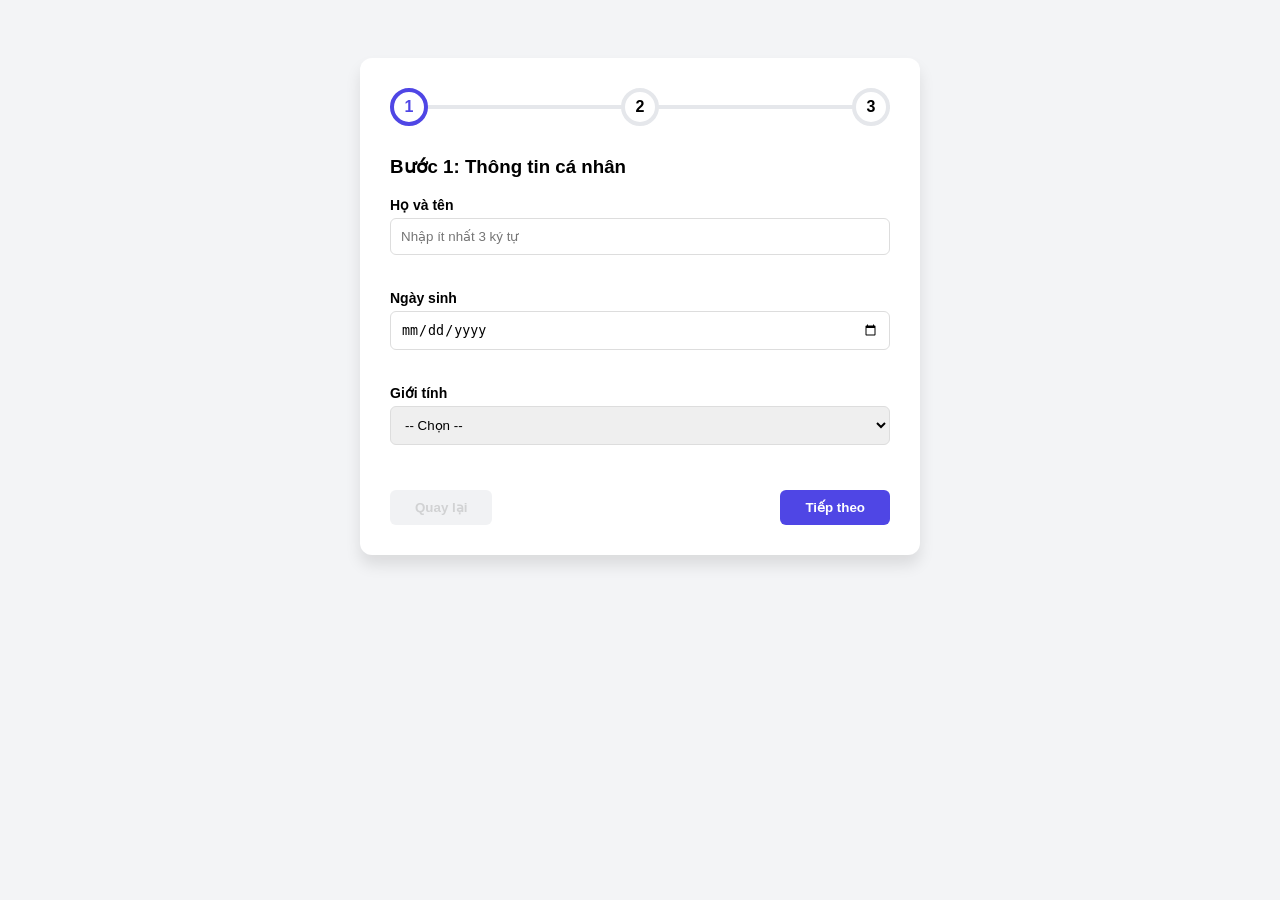
<file: BTTH4/BTVN/Đăng ký nhiều bước/index.html>
<!DOCTYPE html>
<html lang="vi">
<head>
    <meta charset="UTF-8">
    <title>Multi-step Registration</title>
    <link rel="stylesheet" href="style.css">
</head>
<body>
    <div class="container">
        <div class="progress-container">
            <div class="progress-bar" id="progressBar"></div>
            <div class="step-indicator active">1</div>
            <div class="step-indicator">2</div>
            <div class="step-indicator">3</div>
        </div>

        <form id="multiStepForm">
            <div class="step active" id="step1">
                <h3>Bước 1: Thông tin cá nhân</h3>
                <div class="form-group">
                    <label>Họ và tên</label>
                    <input type="text" id="fullname" placeholder="Nhập ít nhất 3 ký tự">
                    <div class="error-msg"></div>
                </div>
                <div class="form-group">
                    <label>Ngày sinh</label>
                    <input type="date" id="dob">
                    <div class="error-msg"></div>
                </div>
                <div class="form-group">
                    <label>Giới tính</label>
                    <select id="gender">
                        <option value="">-- Chọn --</option>
                        <option value="Nam">Nam</option>
                        <option value="Nữ">Nữ</option>
                        <option value="Khác">Khác</option>
                    </select>
                    <div class="error-msg"></div>
                </div>
            </div>

            <div class="step" id="step2">
                <h3>Bước 2: Thông tin tài khoản</h3>
                <div class="form-group">
                    <label>Email</label>
                    <input type="email" id="email" placeholder="example@gmail.com">
                    <div class="error-msg"></div>
                </div>
                <div class="form-group">
                    <label>Mật khẩu</label>
                    <input type="password" id="password" placeholder="Tối thiểu 8 ký tự">
                    <div class="error-msg"></div>
                </div>
                <div class="form-group">
                    <label>Xác nhận mật khẩu</label>
                    <input type="password" id="confirmPassword">
                    <div class="error-msg"></div>
                </div>
            </div>

            <div class="step" id="step3">
                <h3>Bước 3: Kiểm tra thông tin</h3>
                <div class="summary" id="summaryBox">
                    </div>
            </div>

            <div class="button-group">
                <button type="button" id="btnPrev" disabled>Quay lại</button>
                <button type="button" id="btnNext">Tiếp theo</button>
                <button type="submit" id="btnSubmit" style="display: none;">Xác nhận đăng ký</button>
            </div>
        </form>
    </div>

    <script src="script.js"></script>
</body>
</html>
</file>
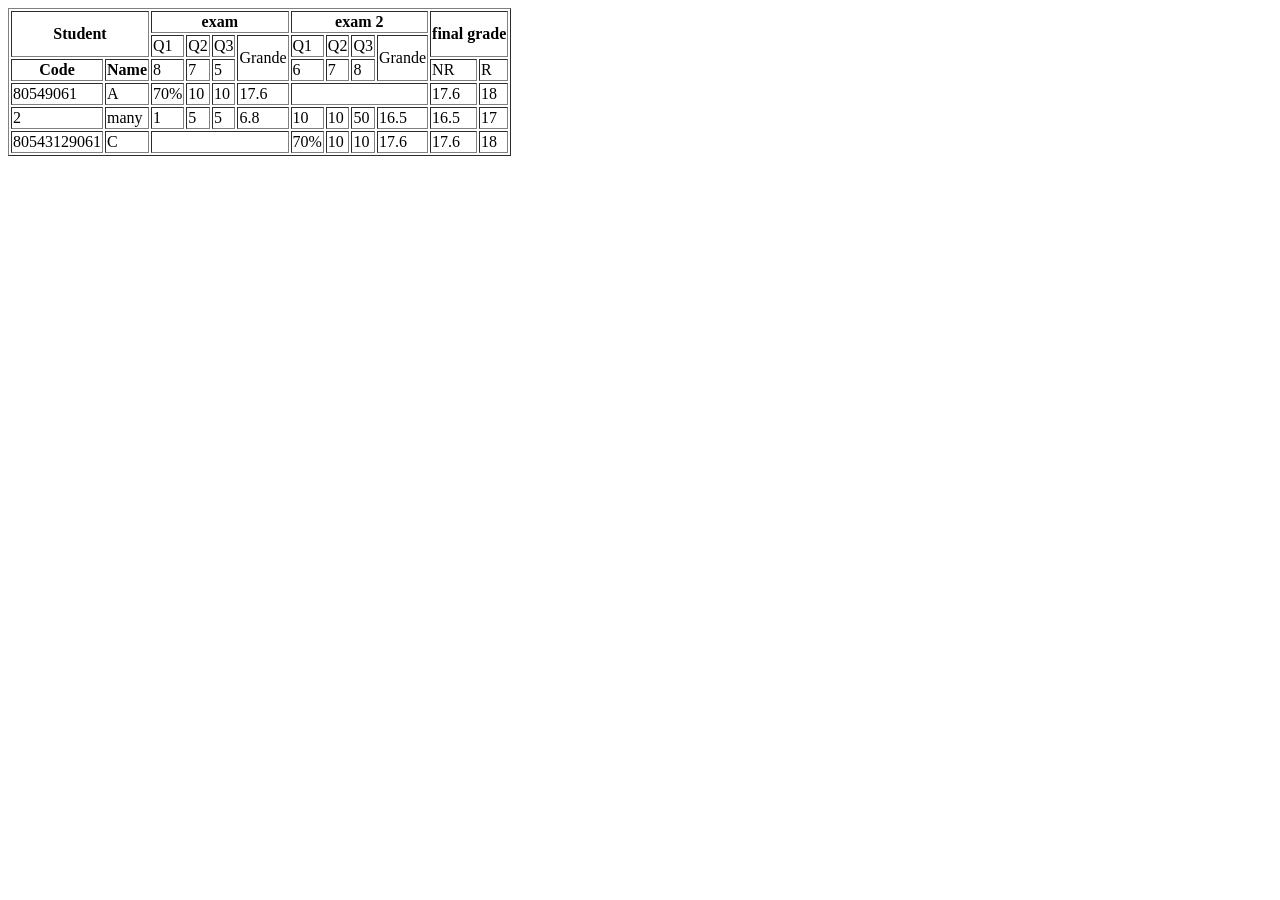
<file: BTTH1/Bai3.html>
<!DOCTYPE html>
<html lang="en">
<head>
    <meta charset="UTF-8">
    <meta name="viewport" content="width=device-width, initial-scale=1.0">
    <title>Document</title>
</head>
<body>
    <table border="1">
        <tr>    
            <th Colspan = "2" rowspan = "2"> Student</th>
            <th Colspan ="4"> exam   </th>
            <th Colspan ="4"> exam 2  </th>
            <th colspan ="2"rowspan ="2">final grade </th>
        </tr>
        <tr>    

            <td>Q1 </td>
            <td>Q2 </td>
            <td>Q3 </td>
            <td rowspan="2">Grande </td>
            <td>Q1 </td>
            <td>Q2 </td>
            <td>Q3 </td>
            <td rowspan="2">Grande </td>
        </tr>
        <tr>
            <th>Code</th>
            <th>Name</th>
            <td>8</td>
            <td>7</td>
            <td>5</td>
            <td>6</td>
            <td>7</td>
            <td>8</td>
            <td>NR</td>
            <td>R</td>
        </tr>
        <tr>
            <td>80549061</td>
            <td>A</td>
            <td>70%</td>
            <td>10</td>
            <td>10</td>
            <td>17.6</td>
            <td colspan = "4"></td>
            <td>17.6</td>
            <td>18</td>
        </tr>
        <tr>
            <td>2</td>
            <td>many</td>
            <td>1</td>
            <td>5</td>
            <td>5</td>
            <td>6.8</td>
            <td>10</td>
            <td>10</td>
            <td>50</td>
            <td>16.5</td>
            <td>16.5</td>
            <td>17</td>
        </tr>
        <tr>
            <td>80543129061</td>
            <td>C</td>
            <td colspan = "4"></td>
            <td>70%</td>
            <td>10</td>
            <td>10</td>
            <td>17.6</td>

            <td>17.6</td>
            <td>18</td>
        </tr>
    </table>
</body>
</html>
</file>
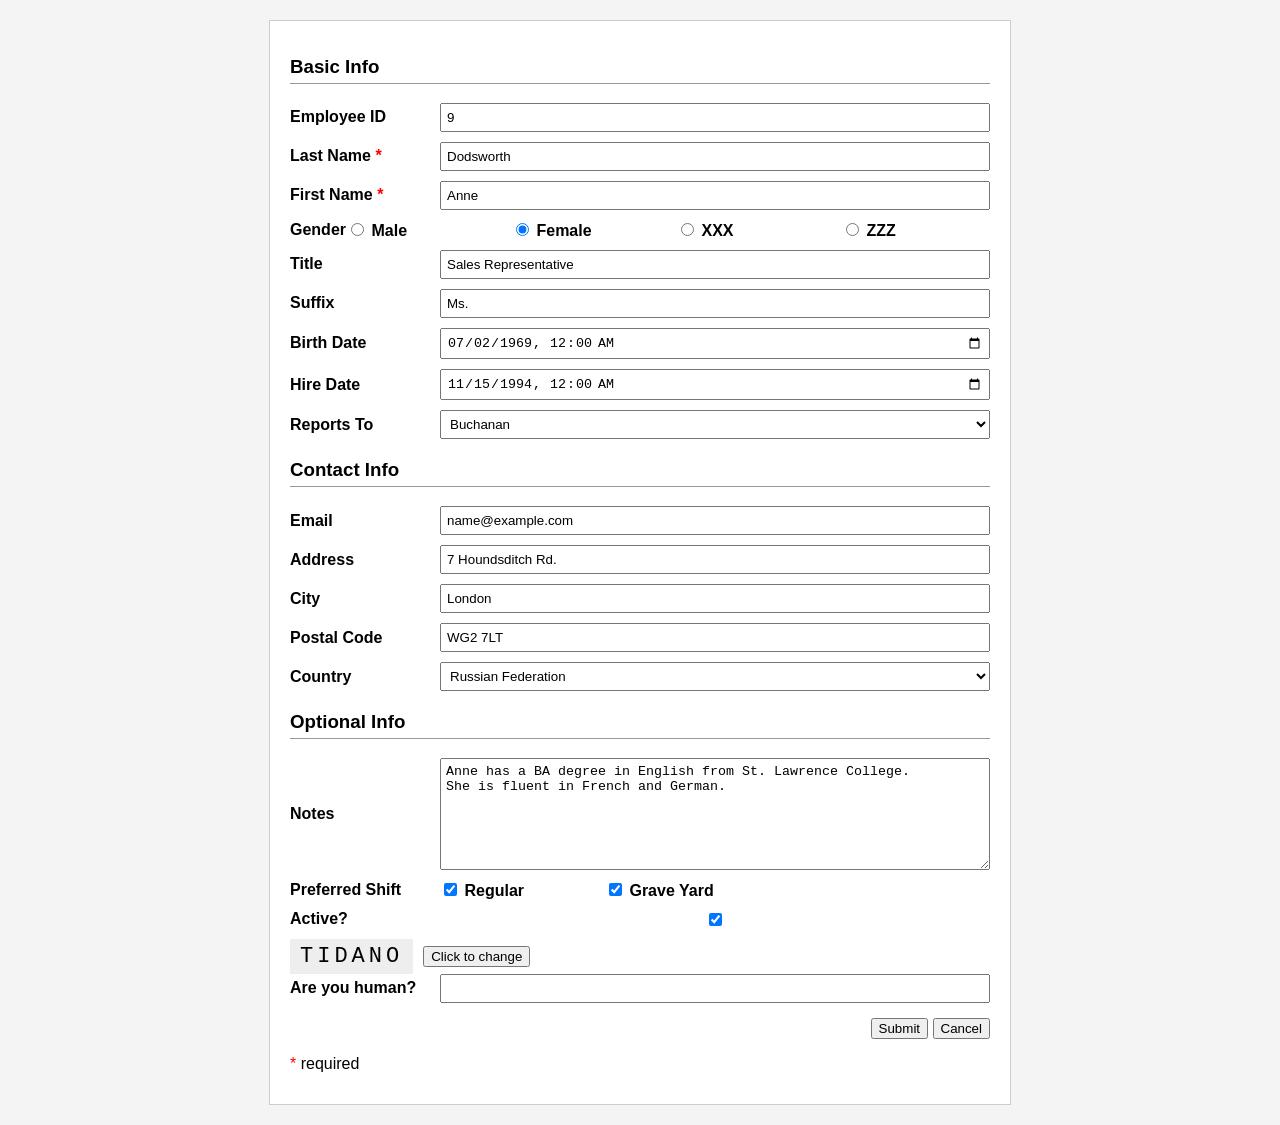
<file: BTTH1/Bai4.html>
<!DOCTYPE html>
<html lang="en">
<head>
    <meta charset="UTF-8">
    <meta name="viewport" content="width=device-width, initial-scale=1.0">
    <title>Employee Information</title>
    <style>
        body {
            font-family: Arial, Helvetica, sans-serif;
            background: #f4f4f4;
        }
        .container {
            width: 700px;
            margin: 20px auto;
            background: #fff;
            border: 1px solid #ccc;
            padding: 15px 20px;
        }
        h3 {
            border-bottom: 1px solid #999;
            padding-bottom: 5px;
            margin-top: 20px;
        }
        .form-row {
            display: flex;
            margin-bottom: 10px;
            align-items: center;
        }
        .form-row label {
            width: 150px;
            font-weight: bold;
        }
        .form-row input,
        .form-row select,
        .form-row textarea {
            flex: 1;
            padding: 5px;
        }
        textarea {
            height: 100px;
        }
        .radio-group,
        .checkbox-group {
            display: flex;
            gap: 15px;
        }
        .actions {
            text-align: right;
            margin-top: 15px;
        }
        .captcha {
            display: flex;
            align-items: center;
            gap: 10px;
            margin-top: 10px;
        }
        .captcha span {
            font-size: 22px;
            letter-spacing: 4px;
            background: #eee;
            padding: 5px 10px;
            font-family: monospace;
        }
        .required {
            color: red;
        }
    </style>
</head>
<body>

<div class="container">
    <h3>Basic Info</h3>

    <div class="form-row">
        <label for="empId">Employee ID</label>
        <input type="text" id="empId" value="9" readonly>
    </div>

    <div class="form-row">
        <label for="lastName">Last Name <span class="required">*</span></label>
        <input type="text" id="lastName" value="Dodsworth">
    </div>

    <div class="form-row">
        <label for="firstName">First Name <span class="required">*</span></label>
        <input type="text" id="firstName" value="Anne">
    </div>

    <div class="form-row">
        <label>Gender</label>
        <div class="radio-group">
            <label for="gMale">
                <input type="radio" id="gMale" name="gender"> Male
            </label>
            <label for="gFemale">
                <input type="radio" id="gFemale" name="gender" checked> Female
            </label>
            <label for="gXXX">
                <input type="radio" id="gXXX" name="gender"> XXX
            </label>
            <label for="gZZZ">
                <input type="radio" id="gZZZ" name="gender"> ZZZ
            </label>
        </div>
    </div>

    <div class="form-row">
        <label for="title">Title</label>
        <input type="text" id="title" value="Sales Representative">
    </div>

    <div class="form-row">
        <label for="suffix">Suffix</label>
        <input type="text" id="suffix" value="Ms.">
    </div>

    <div class="form-row">
        <label for="birthDate">Birth Date</label>
        <input type="datetime-local" id="birthDate" value="1969-07-02T00:00">
    </div>

    <div class="form-row">
        <label for="hireDate">Hire Date</label>
        <input type="datetime-local" id="hireDate" value="1994-11-15T00:00">
    </div>

    <div class="form-row">
        <label for="reportsTo">Reports To</label>
        <select id="reportsTo">
            <option>Buchanan</option>
            <option>Fuller</option>
            <option>Leverling</option>
        </select>
    </div>

    <h3>Contact Info</h3>

    <div class="form-row">
        <label for="email">Email</label>
        <input type="email" id="email" value="name@example.com">
    </div>

    <div class="form-row">
        <label for="address">Address</label>
        <input type="text" id="address" value="7 Houndsditch Rd.">
    </div>

    <div class="form-row">
        <label for="city">City</label>
        <input type="text" id="city" value="London">
    </div>

    <div class="form-row">
        <label for="postalCode">Postal Code</label>
        <input type="text" id="postalCode" value="WG2 7LT">
    </div>

    <div class="form-row">
        <label for="country">Country</label>
        <select id="country">
            <option>Russian Federation</option>
            <option>United Kingdom</option>
            <option>USA</option>
        </select>
    </div>

    <h3>Optional Info</h3>

    <div class="form-row">
        <label for="notes">Notes</label>
        <textarea id="notes">
Anne has a BA degree in English from St. Lawrence College.
She is fluent in French and German.
        </textarea>
    </div>

    <div class="form-row">
        <label>Preferred Shift</label>
        <div class="checkbox-group">
            <label for="shift1">
                <input type="checkbox" id="shift1" checked> Regular
            </label>
            <label for="shift2">
                <input type="checkbox" id="shift2" checked> Grave Yard
            </label>
        </div>
    </div>

    <div class="form-row">
        <label for="active">Active?</label>
        <input type="checkbox" id="active" checked>
    </div>

    <div class="captcha">
        <span>TIDANO</span>
        <button type="button">Click to change</button>
    </div>

    <div class="form-row">
        <label for="human">Are you human?</label>
        <input type="text" id="human">
    </div>

    <div class="actions">
        <button type="submit">Submit</button>
        <button type="reset">Cancel</button>
    </div>

    <p><span class="required">*</span> required</p>
</div>

</body>
</html>
</file>
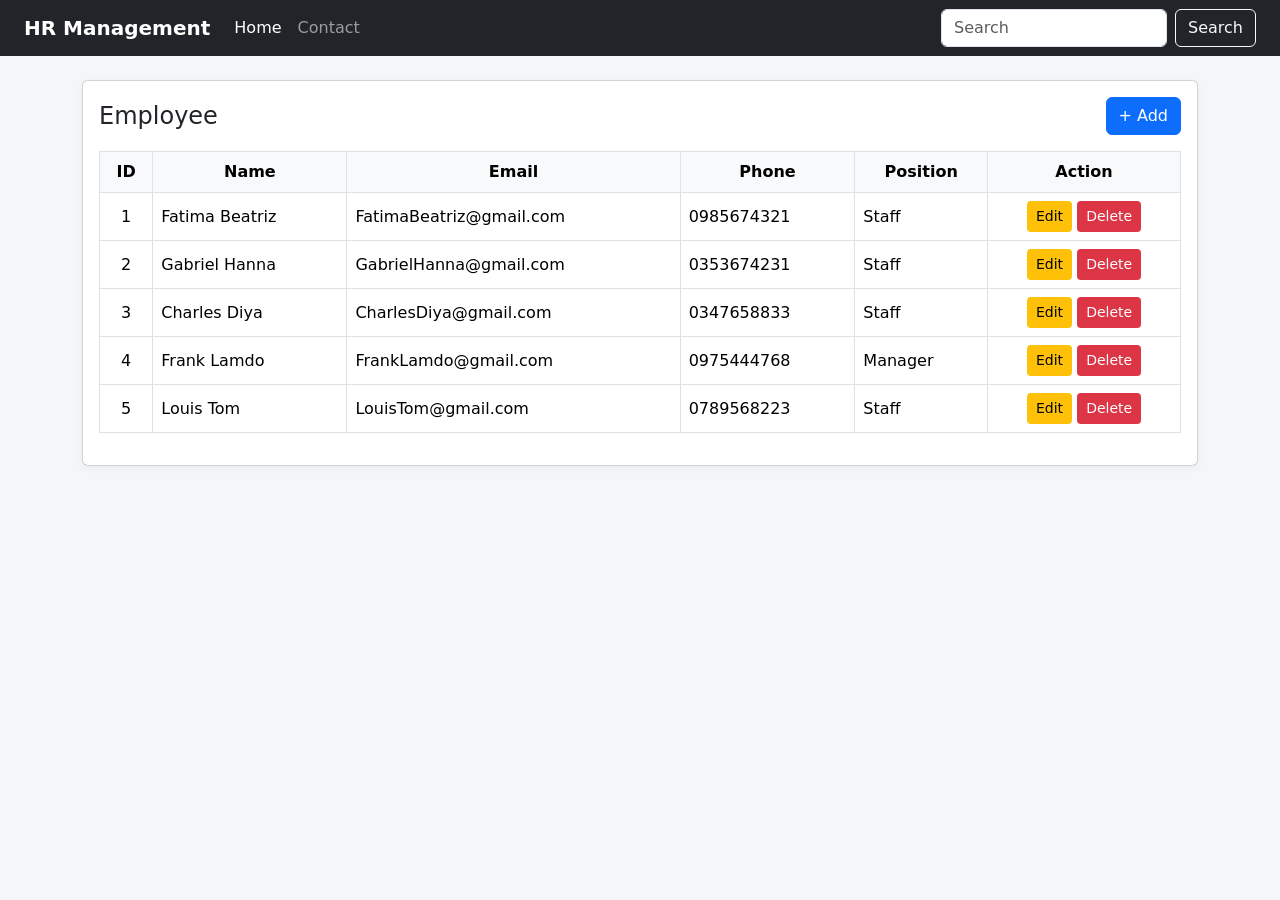
<file: BTTH1/Bai5.html>
<!DOCTYPE html>
<html lang="en">
<head>
<meta charset="UTF-8">
<meta name="viewport" content="width=device-width, initial-scale=1">
<title>HR Management</title>

<!-- Bootstrap 5 -->
<link href="https://cdn.jsdelivr.net/npm/bootstrap@5.3.2/dist/css/bootstrap.min.css" rel="stylesheet">

<style>
body {
	background-color: #f5f6f8;
}

.navbar-brand {
	font-weight: bold;
}

.card {
	border-radius: 6px;
	box-shadow: 0 2px 8px rgba(0,0,0,0.05);
}

.table th {
	background-color: #f8f9fa;
}

.btn-edit {
	background-color: #ffc107;
	color: #000;
}

.btn-delete {
	background-color: #dc3545;
	color: #fff;
}

.modal-header {
	background-color: #0d6efd;
	color: #fff;
}

.modal-footer .btn-success {
	background-color: #198754;
}
</style>
</head>

<body>

<!-- NAVBAR -->
<nav class="navbar navbar-expand-lg navbar-dark bg-dark px-4">
	<a class="navbar-brand" href="#">HR Management</a>
	<ul class="navbar-nav me-auto mb-2 mb-lg-0">
		<li class="nav-item"><a class="nav-link active" href="#">Home</a></li>
		<li class="nav-item"><a class="nav-link" href="#">Contact</a></li>
	</ul>
	<form class="d-flex">
		<input class="form-control me-2" type="search" placeholder="Search">
		<button class="btn btn-outline-light" type="submit">Search</button>
	</form>
</nav>

<!-- CONTENT -->
<div class="container mt-4">
	<div class="card">
		<div class="card-body">

			<div class="d-flex justify-content-between align-items-center mb-3">
				<h4 class="mb-0">Employee</h4>
				<button class="btn btn-primary" data-bs-toggle="modal" data-bs-target="#addEmployeeModal">
					+ Add
				</button>
			</div>

			<table class="table table-bordered align-middle">
				<thead class="text-center">
					<tr>
						<th>ID</th>
						<th>Name</th>
						<th>Email</th>
						<th>Phone</th>
						<th>Position</th>
						<th>Action</th>
					</tr>
				</thead>
				<tbody>
					<tr>
						<td class="text-center">1</td>
						<td>Fatima Beatriz</td>
						<td>FatimaBeatriz@gmail.com</td>
						<td>0985674321</td>
						<td>Staff</td>
						<td class="text-center">
							<button class="btn btn-sm btn-edit">Edit</button>
							<button class="btn btn-sm btn-delete">Delete</button>
						</td>
					</tr>
					<tr>
						<td class="text-center">2</td>
						<td>Gabriel Hanna</td>
						<td>GabrielHanna@gmail.com</td>
						<td>0353674231</td>
						<td>Staff</td>
						<td class="text-center">
							<button class="btn btn-sm btn-edit">Edit</button>
							<button class="btn btn-sm btn-delete">Delete</button>
						</td>
					</tr>
					<tr>
						<td class="text-center">3</td>
						<td>Charles Diya</td>
						<td>CharlesDiya@gmail.com</td>
						<td>0347658833</td>
						<td>Staff</td>
						<td class="text-center">
							<button class="btn btn-sm btn-edit">Edit</button>
							<button class="btn btn-sm btn-delete">Delete</button>
						</td>
					</tr>
					<tr>
						<td class="text-center">4</td>
						<td>Frank Lamdo</td>
						<td>FrankLamdo@gmail.com</td>
						<td>0975444768</td>
						<td>Manager</td>
						<td class="text-center">
							<button class="btn btn-sm btn-edit">Edit</button>
							<button class="btn btn-sm btn-delete">Delete</button>
						</td>
					</tr>
					<tr>
						<td class="text-center">5</td>
						<td>Louis Tom</td>
						<td>LouisTom@gmail.com</td>
						<td>0789568223</td>
						<td>Staff</td>
						<td class="text-center">
							<button class="btn btn-sm btn-edit">Edit</button>
							<button class="btn btn-sm btn-delete">Delete</button>
						</td>
					</tr>
				</tbody>
			</table>

		</div>
	</div>
</div>


<div class="modal fade" id="addEmployeeModal" tabindex="-1">
	<div class="modal-dialog modal-lg modal-dialog-centered">
		<div class="modal-content">

			<div class="modal-header">
				<h5 class="modal-title">New Employee</h5>
				<button 
	type="button"
	class="btn-close btn-close-white"
	data-bs-dismiss="modal"
	aria-label="Close"
	title="Close">
</button>

			</div>

			<div class="modal-body">
				<form>
					<div class="row mb-3">
						<div class="col-md-6">
							<label for="name" class="form-label">Name</label>
							<input type="text" id="name" class="form-control" required>
						</div>
						<div class="col-md-6">
							<label for="email" class="form-label">Email</label>
							<input type="email" id="email" class="form-control" required>
						</div>
					</div>

					<div class="row mb-3">
						<div class="col-md-6">
							<label for="phone" class="form-label">Phone</label>
							<input type="text" id="phone" class="form-control" required>
						</div>
						<div class="col-md-6">
							<label for="position" class="form-label">Position</label>
							<select id="position" class="form-select" required>
								<option value="">-- Select Position --</option>
								<option>Staff</option>
								<option>Manager</option>
								<option>CEO</option>
							</select>
						</div>
					</div>

					<div class="mb-3">
						<label class="form-label">Sex</label><br>
						<div class="form-check form-check-inline">
							<input class="form-check-input" type="radio" name="sex" id="male">
							<label class="form-check-label" for="male">Male</label>
						</div>
						<div class="form-check form-check-inline">
							<input class="form-check-input" type="radio" name="sex" id="female">
							<label class="form-check-label" for="female">Female</label>
						</div>
					</div>
				</form>
			</div>

			<div class="modal-footer">
				<button class="btn btn-success">Save</button>
				<button class="btn btn-secondary" data-bs-dismiss="modal">Cancel</button>
			</div>

		</div>
	</div>
</div>

<script src="https://cdn.jsdelivr.net/npm/bootstrap@5.3.2/dist/js/bootstrap.bundle.min.js"></script>
</body>
</html>
</file>
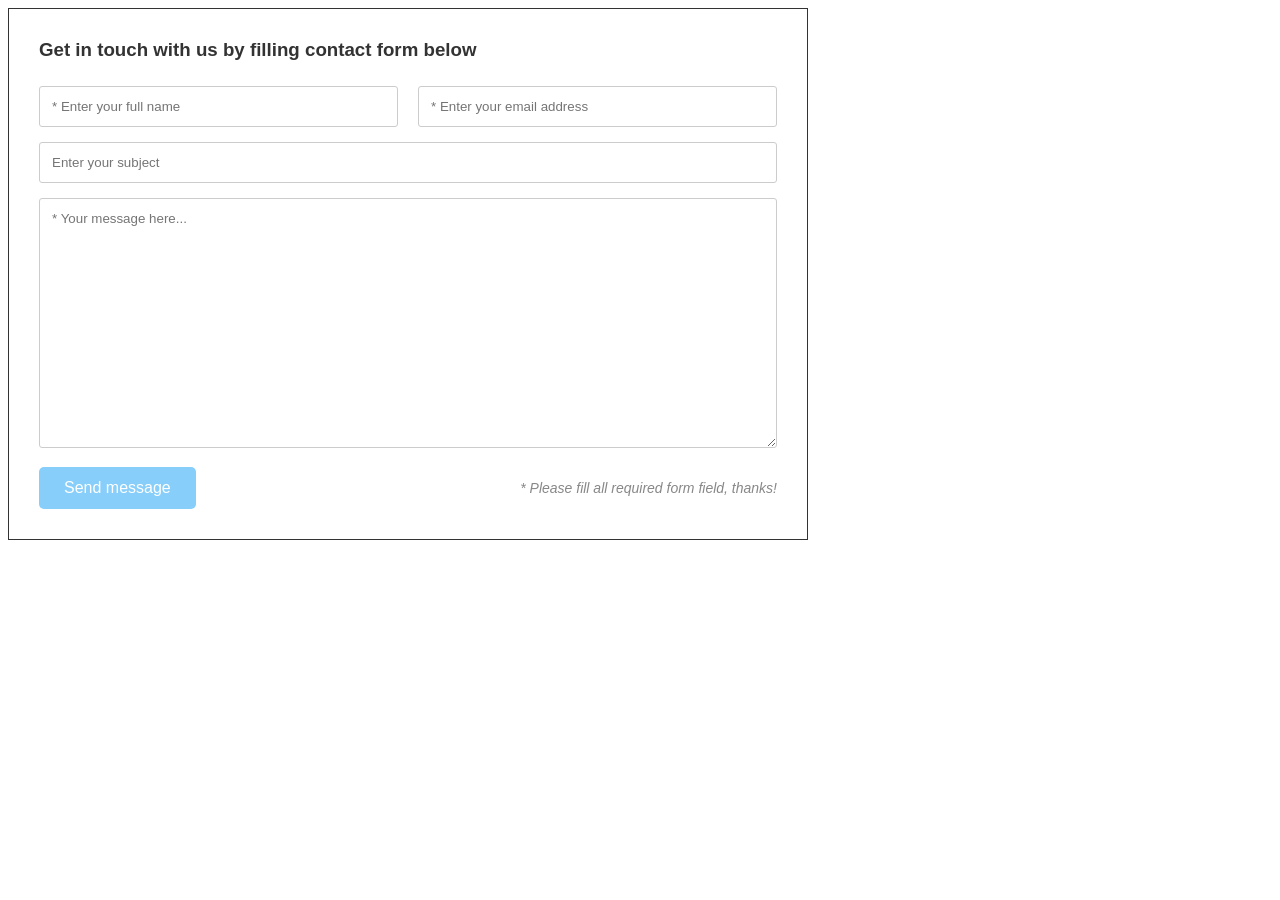
<file: BTTH2/bai1.html>
<!DOCTYPE html>
<html lang="en">
<head>
    <meta charset="UTF-8">
    <meta name="viewport" content="width=device-width, initial-scale=1.0">
    <title>TH2-Bai1</title>
</head>
<body>
    <head>
    <meta charset="UTF-8">
    <title>Bài tập 1 - Flexbox Form</title>
    <style>
        
        * {
            box-sizing: border-box;
            font-family: Arial, sans-serif;
        }S

        body {
            background-color: #f4f4f4;
            display: flex;
            justify-content: center;
            padding: 50px;
        }

        .container {
            background: #fff;
            border: 1px solid #333;
            width: 100%;
            max-width: 800px;
            padding: 30px;
        }

        h3 {
            color: #333;
            margin-top: 0;
            margin-bottom: 25px;
        }

        
        .form-row {
            display: flex;
            gap: 20px; 
            margin-bottom: 15px;
        }

        .form-group {
            flex: 1; 
        }

        input[type="text"], 
        input[type="email"], 
        textarea {
            width: 100%;
            padding: 12px;
            border: 1px solid #ccc;
            border-radius: 3px;
            outline: none;
            color: #666;
        }

        textarea {
            height: 250px;
            resize: vertical;
        }

        .footer-row {
            display: flex;
            justify-content: space-between;
            align-items: center;
            margin-top: 10px;
        }

        button {
            background-color: #87cefa;
            color: white;
            border: none;
            padding: 12px 25px;
            border-radius: 5px;
            cursor: pointer;
            font-size: 16px;
        }

        button:hover {
            background-color: #70b8e0;
        }

        .note {
            color: #888;
            font-size: 14px;
            font-style: italic;
        }
    </style>
</head>
<body>

    <div class="container">
        <h3>Get in touch with us by filling contact form below</h3>
        
        <form>
            <div class="form-row">
                <div class="form-group">
                    <input type="text" placeholder="* Enter your full name">
                </div>
                <div class="form-group">
                    <input type="email" placeholder="* Enter your email address">
                </div>
            </div>

            <div class="form-row">
                <div class="form-group">
                    <input type="text" placeholder="Enter your subject">
                </div>
            </div>

            <div class="form-row">
                <div class="form-group">
                    <textarea placeholder="* Your message here..."></textarea>
                </div>
            </div>

            <div class="footer-row">
                <button type="submit">Send message</button>
                <span class="note">* Please fill all required form field, thanks!</span>
            </div>
        </form>
    </div>

</body>
</body>
</html>
</file>
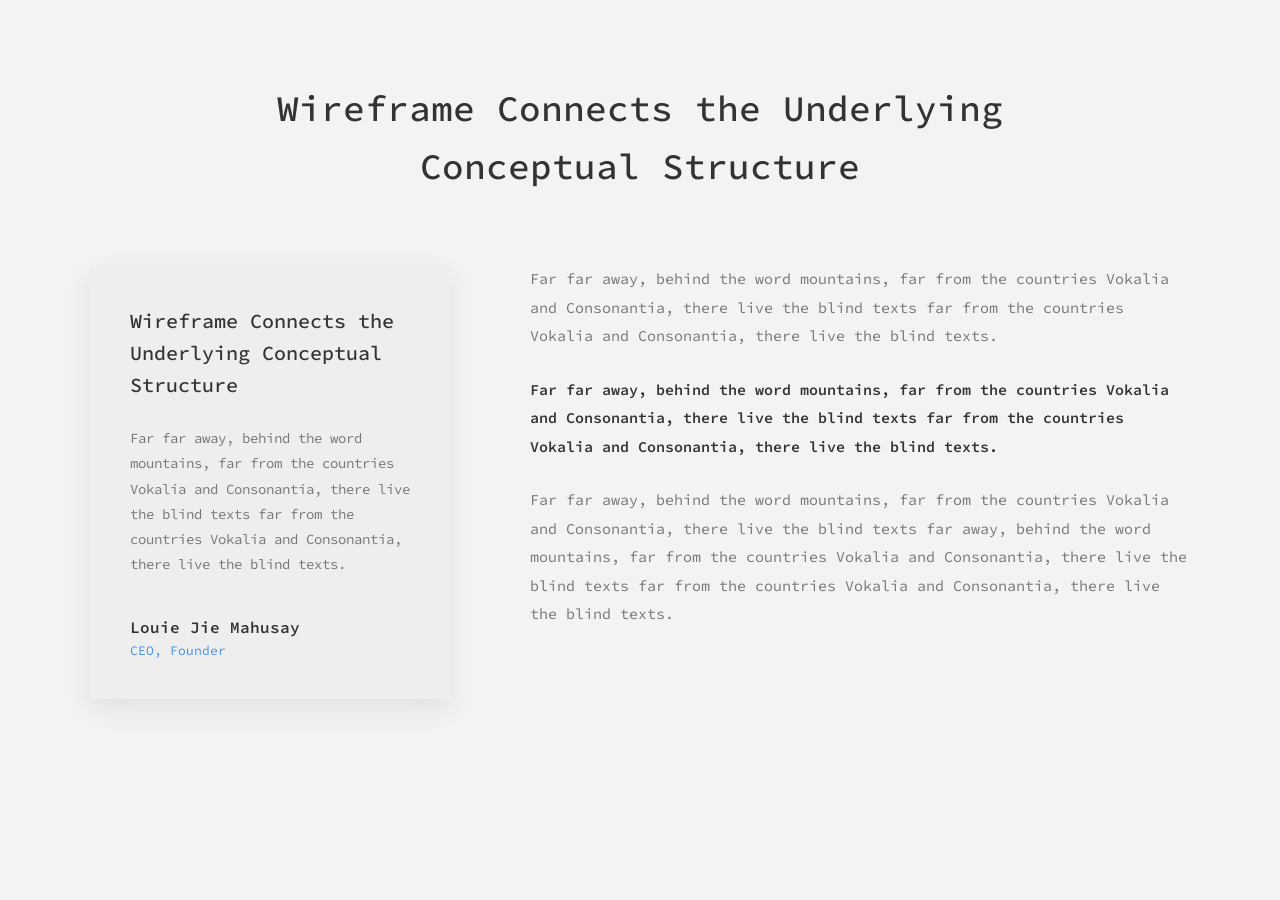
<file: BTTH2/bai3.html>
<!DOCTYPE html>
<html lang="vi">
<head>
  <meta charset="UTF-8" />
  <meta name="viewport" content="width=device-width, initial-scale=1.0" />
  <title>Bài tập 03</title>
  <link href="https://fonts.googleapis.com/css2?family=Source+Code+Pro:wght@300;400;500;600&display=swap" rel="stylesheet">
  <link rel="stylesheet" href="bai3.css" />
</head>
<body>

  <div class="frame">
    <div class="container">
      <h1 class="title">
        Wireframe Connects the Underlying<br>
        Conceptual Structure
      </h1>
      <div class="layout">
        <aside class="card">
          <h2 class="card-title">
            Wireframe Connects the<br>
            Underlying Conceptual<br>
            Structure
          </h2>

          <p class="card-text">
            Far far away, behind the word mountains, far from the countries
            Vokalia and Consonantia, there live the blind texts far from the
            countries Vokalia and Consonantia, there live the blind texts.
          </p>

          <div class="author">
            <div class="name">Louie Jie Mahusay</div>
            <div class="role">CEO, Founder</div>
          </div>
        </aside>

        <section class="content">
          <p>
            Far far away, behind the word mountains, far from the countries Vokalia
            and Consonantia, there live the blind texts far from the countries Vokalia
            and Consonantia, there live the blind texts.
          </p>

          <p class="bold">
            Far far away, behind the word mountains, far from the countries Vokalia
            and Consonantia, there live the blind texts far from the countries Vokalia
            and Consonantia, there live the blind texts.
          </p>

          <p>
            Far far away, behind the word mountains, far from the countries Vokalia
            and Consonantia, there live the blind texts far away, behind the word
            mountains, far from the countries Vokalia and Consonantia, there live the
            blind texts far from the countries Vokalia and Consonantia, there live the
            blind texts.
          </p>
        </section>
      </div>

    </div>
  </div>
</body>
</html>
</file>
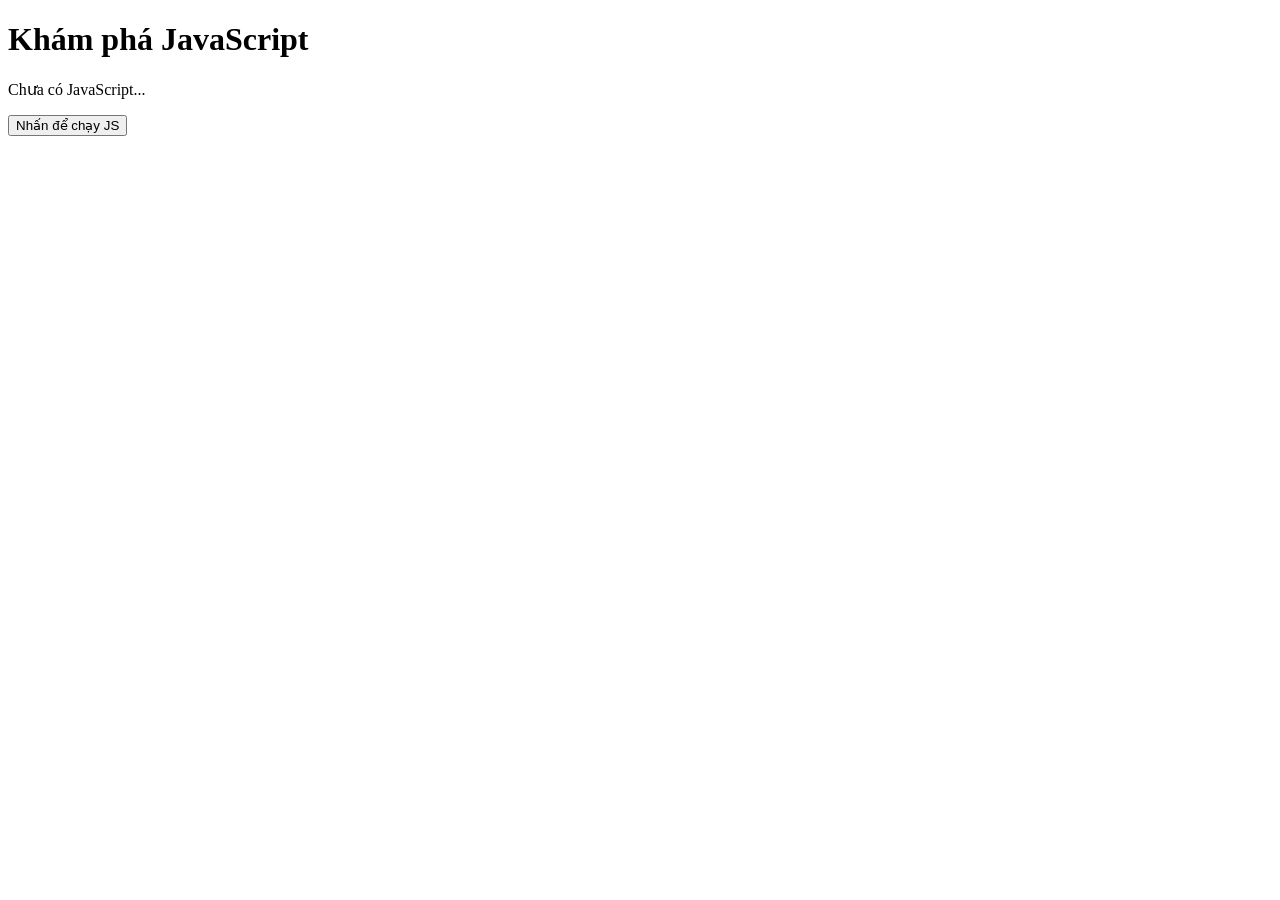
<file: BTTH3/lab-js-baisc.html>
<!DOCTYPE html>
<html lang="vi">
<head>
  <meta charset="UTF-8">
  <title>Lab JS Cơ bản</title>
</head>
<body>
  <h1>Khám phá JavaScript</h1>
  <p id="welcome">Chưa có JavaScript...</p>
  <button id="runBtn">Nhấn để chạy JS</button>

  <script src="main.js"></script>
</body>
</html>
</file>
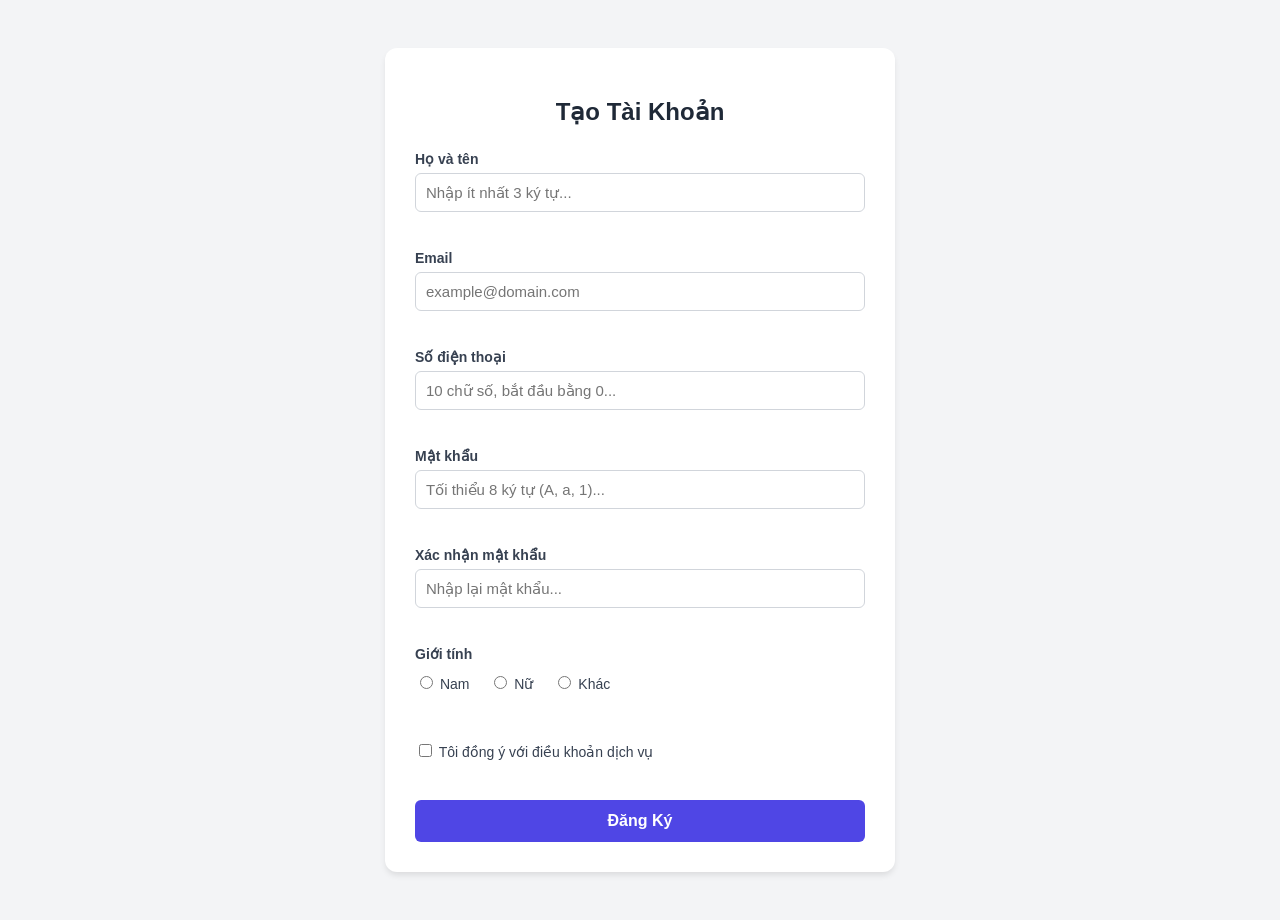
<file: BTTH4/bai2.1/bai2_1.html>
<!DOCTYPE html>
<html lang="vi">
<head>
    <meta charset="UTF-8">
    <meta name="viewport" content="width=device-width, initial-scale=1.0">
    <title>Đăng Ký Tài Khoản</title>
    <link rel="stylesheet" href="2_1.css">
</head>
<body>
    <div class="container">
        <form id="registerForm">
            <h2>Tạo Tài Khoản</h2>
            
            <div class="form-group" id="group-fullname">
                <label>Họ và tên</label>
                <input type="text" id="fullname" placeholder="Nhập ít nhất 3 ký tự...">
                <div class="error-msg"></div>
            </div>

            <div class="form-group" id="group-email">
                <label>Email</label>
                <input type="text" id="email" placeholder="example@domain.com">
                <div class="error-msg"></div>
            </div>

            <div class="form-group" id="group-phone">
                <label>Số điện thoại</label>
                <input type="text" id="phone" placeholder="10 chữ số, bắt đầu bằng 0...">
                <div class="error-msg"></div>
            </div>

            <div class="form-group" id="group-password">
                <label>Mật khẩu</label>
                <input type="password" id="password" placeholder="Tối thiểu 8 ký tự (A, a, 1)...">
                <div class="error-msg"></div>
            </div>

            <div class="form-group" id="group-confirmPassword">
                <label>Xác nhận mật khẩu</label>
                <input type="password" id="confirmPassword" placeholder="Nhập lại mật khẩu...">
                <div class="error-msg"></div>
            </div>

            <div class="form-group" id="group-gender">
                <label>Giới tính</label>
                <div class="radio-group">
                    <label><input type="radio" name="gender" value="Nam"> Nam</label>
                    <label><input type="radio" name="gender" value="Nữ"> Nữ</label>
                    <label><input type="radio" name="gender" value="Khác"> Khác</label>
                </div>
                <div class="error-msg"></div>
            </div>

            <div class="form-group" id="group-terms">
                <label class="checkbox-label">
                    <input type="checkbox" id="terms"> Tôi đồng ý với điều khoản dịch vụ
                </label>
                <div class="error-msg"></div>
            </div>

            <button type="submit" id="btnSubmit">Đăng Ký</button>
        </form>

        <div id="successMsg" class="success-container" style="display: none;">
            <h2>Đăng ký thành công! 🎉</h2>
            <p>Chào mừng, <strong id="displayUserName"></strong>!</p>
            <button onclick="location.reload()">Quay lại</button>
        </div>
    </div>

    <script src="2_1.js"></script>
</body>
</html>
</file>
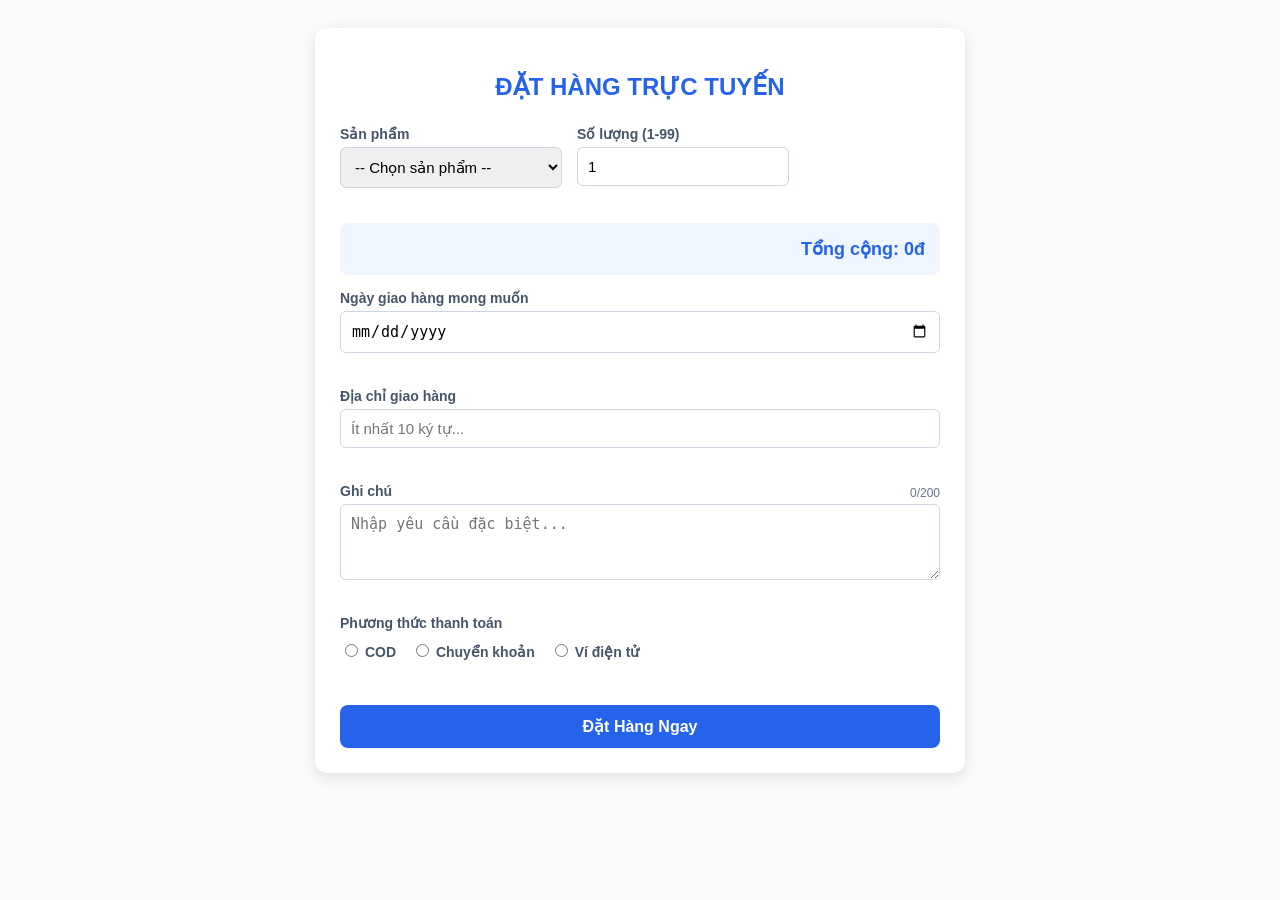
<file: BTTH4/bai2.2/bai2_2.html>
<!DOCTYPE html>
<html lang="vi">
<head>
    <meta charset="UTF-8">
    <title>Hệ Thống Đặt Hàng Trực Tuyến</title>
    <link rel="stylesheet" href="2_2.css">
</head>
<body>
    <div class="container">
        <h2>ĐẶT HÀNG TRỰC TUYẾN</h2>
        
        <form id="orderForm">
            <div class="form-row">
                <div class="form-group" id="group-product">
                    <label>Sản phẩm</label>
                    <select id="product">
                        <option value="">-- Chọn sản phẩm --</option>
                        <option value="Laptop">Laptop (20.000.000đ)</option>
                        <option value="Smartphone">Smartphone (10.000.000đ)</option>
                        <option value="Keyboard">Bàn phím cơ (1.500.000đ)</option>
                        <option value="Mouse">Chuột Gaming (800.000đ)</option>
                    </select>
                    <div class="error-msg"></div>
                </div>

                <div class="form-group" id="group-quantity">
                    <label>Số lượng (1-99)</label>
                    <input type="number" id="quantity" value="1">
                    <div class="error-msg"></div>
                </div>
            </div>

            <div class="total-display">
                Tổng cộng: <span id="totalPrice">0đ</span>
            </div>

            <div class="form-group" id="group-deliveryDate">
                <label>Ngày giao hàng mong muốn</label>
                <input type="date" id="deliveryDate">
                <div class="error-msg"></div>
            </div>

            <div class="form-group" id="group-address">
                <label>Địa chỉ giao hàng</label>
                <input type="text" id="address" placeholder="Ít nhất 10 ký tự...">
                <div class="error-msg"></div>
            </div>

            <div class="form-group" id="group-note">
                <div class="label-row">
                    <label>Ghi chú</label>
                    <span id="charCount">0/200</span>
                </div>
                <textarea id="note" rows="3" placeholder="Nhập yêu cầu đặc biệt..."></textarea>
                <div class="error-msg"></div>
            </div>

            <div class="form-group" id="group-payment">
                <label>Phương thức thanh toán</label>
                <div class="radio-group">
                    <label><input type="radio" name="payment" value="COD"> COD</label>
                    <label><input type="radio" name="payment" value="Chuyển khoản"> Chuyển khoản</label>
                    <label><input type="radio" name="payment" value="Ví điện tử"> Ví điện tử</label>
                </div>
                <div class="error-msg"></div>
            </div>

            <button type="submit" id="btnSubmit">Đặt Hàng Ngay</button>
        </form>
    </div>

    <div id="confirmOverlay" class="overlay">
        <div class="modal">
            <h3>Xác nhận đặt hàng?</h3>
            <div id="summaryContent"></div>
            <div class="modal-buttons">
                <button id="btnConfirm" class="btn-primary">Xác nhận</button>
                <button id="btnCancel" class="btn-secondary">Hủy</button>
            </div>
        </div>
    </div>

    <div id="successToast" class="toast">Đặt hàng thành công! 🎉</div>

    <script src="2_2.js"></script>
</body>
</html>
</file>
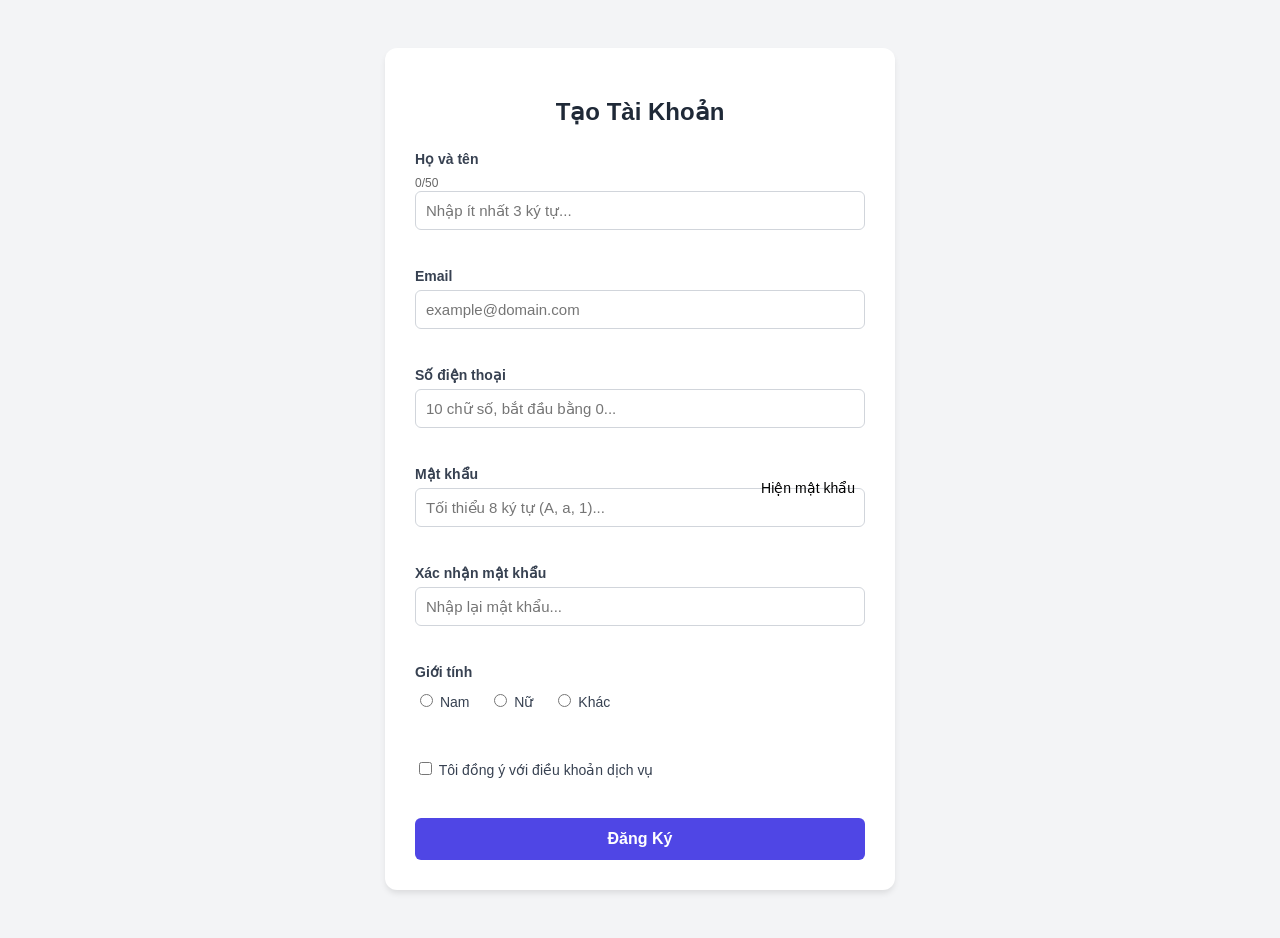
<file: BTTH4/BTVN/bai2_1.html>
<!DOCTYPE html>
<html lang="vi">
<head>
    <meta charset="UTF-8">
    <meta name="viewport" content="width=device-width, initial-scale=1.0">
    <title>Đăng Ký Tài Khoản</title>
    <link rel="stylesheet" href="2_1.css">
</head>
<body>
    <div class="container">
        <form id="registerForm">
            <h2>Tạo Tài Khoản</h2>
            
            <div class="form-group" id="group-fullname">
                <label>Họ và tên</label>
                <span id="nameCount" style="font-size: 12px; color: #666;">0/50</span>
                <input type="text" id="fullname" placeholder="Nhập ít nhất 3 ký tự...">
                <div class="error-msg"></div>
            </div>

            <div class="form-group" id="group-email">
                <label>Email</label>
                <input type="text" id="email" placeholder="example@domain.com">
                <div class="error-msg"></div>
            </div>

            <div class="form-group" id="group-phone">
                <label>Số điện thoại</label>
                <input type="text" id="phone" placeholder="10 chữ số, bắt đầu bằng 0...">
                <div class="error-msg"></div>
            </div>

            <div class="form-group" id="group-password">
                <label>Mật khẩu</label>
                <div style="position: relative;">
        <span id="togglePassword" style="position: absolute; right: 10px; top: 50%; transform: translateY(-50%); cursor: pointer; font-size: 14px;">Hiện mật khẩu</span>
    </div>
                <input type="password" id="password" placeholder="Tối thiểu 8 ký tự (A, a, 1)...">
                <div class="error-msg"></div>
            </div>

            <div class="form-group" id="group-confirmPassword">
                <label>Xác nhận mật khẩu</label>
                <input type="password" id="confirmPassword" placeholder="Nhập lại mật khẩu...">
                <div class="error-msg"></div>
            </div>

            <div class="form-group" id="group-gender">
                <label>Giới tính</label>
                <div class="radio-group">
                    <label><input type="radio" name="gender" value="Nam"> Nam</label>
                    <label><input type="radio" name="gender" value="Nữ"> Nữ</label>
                    <label><input type="radio" name="gender" value="Khác"> Khác</label>
                </div>
                <div class="error-msg"></div>
            </div>

            <div class="form-group" id="group-terms">
                <label class="checkbox-label">
                    <input type="checkbox" id="terms"> Tôi đồng ý với điều khoản dịch vụ
                </label>
                <div class="error-msg"></div>
            </div>

            <button type="submit" id="btnSubmit">Đăng Ký</button>
        </form>

        <div id="successMsg" class="success-container" style="display: none;">
            <h2>Đăng ký thành công! 🎉</h2>
            <p>Chào mừng, <strong id="displayUserName"></strong>!</p>
            <button onclick="location.reload()">Quay lại</button>
        </div>
    </div>

    <script src="2_1.js"></script>
</body>
</html>
</file>
<file: BTTH4/BTVN/Đăng ký nhiều bước/style.css>
:root {
    --primary: #4f46e5;
    --gray: #e5e7eb;
}

body { font-family: 'Segoe UI', sans-serif; background: #f3f4f6; display: flex; justify-content: center; padding: 50px; }
.container { background: white; padding: 30px; border-radius: 12px; width: 500px; box-shadow: 0 10px 15px rgba(0,0,0,0.1); }

.progress-container { display: flex; justify-content: space-between; position: relative; margin-bottom: 30px; }
.progress-container::before { content: ""; background: var(--gray); position: absolute; top: 50%; transform: translateY(-50%); height: 4px; width: 100%; z-index: 1; }
.progress-bar { background: var(--primary); position: absolute; top: 50%; transform: translateY(-50%); height: 4px; width: 0%; z-index: 2; transition: 0.3s; }
.step-indicator { width: 30px; height: 30px; background: white; border: 4px solid var(--gray); border-radius: 50%; z-index: 3; display: flex; align-items: center; justify-content: center; font-weight: bold; transition: 0.3s; }
.step-indicator.active { border-color: var(--primary); color: var(--primary); }

.step { display: none; }
.step.active { display: block; animation: fadeIn 0.4s ease; }
@keyframes fadeIn { from { opacity: 0; transform: translateX(10px); } to { opacity: 1; transform: translateX(0); } }

.form-group { margin-bottom: 15px; }
label { display: block; font-size: 14px; margin-bottom: 5px; font-weight: 600; }
input, select { width: 100%; padding: 10px; border: 1px solid #ddd; border-radius: 6px; box-sizing: border-box; }
.error-msg { color: #ef4444; font-size: 12px; margin-top: 4px; min-height: 16px; }

.summary { background: #f8fafc; padding: 15px; border-radius: 8px; line-height: 1.8; }
.summary p { margin: 0; border-bottom: 1px solid #eee; padding: 5px 0; }

.button-group { display: flex; justify-content: space-between; margin-top: 25px; }
button { padding: 10px 25px; border-radius: 6px; cursor: pointer; border: none; font-weight: bold; }
#btnNext, #btnSubmit { background: var(--primary); color: white; }
#btnPrev { background: var(--gray); }
button:disabled { opacity: 0.5; cursor: not-allowed; }
</file>
<file: BTTH2/bai3.css>
/* RESET */
* {
  margin: 0;
  padding: 0;
  box-sizing: border-box;
}

body {
  font-family: 'Source Code Pro', monospace;
  background-color: #f3f3f3;
  color: #555;
}

.frame {
  padding: 80px 20px;
}

.container {
  max-width: 1100px;
  margin: 0 auto;
}

.title {
  text-align: center;
  font-weight: 500;
  font-size: 36px;
  line-height: 1.6;
  margin-bottom: 70px;
  color: #333;
}

.layout {
  display: flex;
  gap: 80px;
  align-items: flex-start;
}

.card {
  background-color: #eeeeee;
  padding: 40px;
  width: 360px;
  box-shadow: 0 10px 25px rgba(0, 0, 0, 0.08);
}

.card-title {
  font-size: 20px;
  font-weight: 500;
  line-height: 1.6;
  margin-bottom: 25px;
  color: #333;
}

.card-text {
  font-size: 14px;
  line-height: 1.8;
  color: #777;
  margin-bottom: 40px;
}

.author .name {
  font-weight: 600;
  margin-bottom: 5px;
  color: #333;
}

.author .role {
  font-size: 13px;
  color: #4a90e2;
}

.content {
  flex: 1;
  font-size: 15px;
  line-height: 1.9;
  color: #777;
}

.content p {
  margin-bottom: 25px;
}

.content .bold {
  font-weight: 600;
  color: #333;
}
</file>
<file: BTTH4/bai2.1/2_1.css>
:root {
    --primary: #4f46e5;
    --error: #ef4444;
    --success: #10b981;
}

body {
    font-family: 'Segoe UI', Tahoma, Geneva, Verdana, sans-serif;
    background: #f3f4f6;
    display: flex;
    justify-content: center;
    padding: 40px 20px;
}

.container {
    background: white;
    padding: 30px;
    border-radius: 12px;
    box-shadow: 0 4px 6px -1px rgba(0, 0, 0, 0.1);
    width: 100%;
    max-width: 450px;
}

h2 { text-align: center; margin-bottom: 25px; color: #1f2937; }

.form-group { margin-bottom: 18px; }

label { display: block; font-size: 14px; font-weight: 600; margin-bottom: 6px; color: #374151; }

input[type="text"], input[type="password"] {
    width: 100%;
    padding: 10px;
    border: 1px solid #d1d5db;
    border-radius: 6px;
    font-size: 15px;
    box-sizing: border-box;
}

input.error { border-color: var(--error); background-color: #fef2f2; }

.error-msg { color: var(--error); font-size: 12px; margin-top: 4px; min-height: 16px; font-weight: 500; }

.radio-group { display: flex; gap: 20px; padding: 5px 0; }
.radio-group label { font-weight: normal; cursor: pointer; }

.checkbox-label { font-weight: normal; font-size: 14px; cursor: pointer; }

button {
    width: 100%;
    padding: 12px;
    background: var(--primary);
    color: white;
    border: none;
    border-radius: 6px;
    font-weight: 600;
    cursor: pointer;
    font-size: 16px;
}

button:hover { background: #4338ca; }

.success-container { text-align: center; padding: 20px; }
.success-container h2 { color: var(--success); }
</file>
<file: BTTH4/bai2.2/2_2.css>
:root {
    --primary: #2563eb;
    --danger: #dc2626;
    --bg: #f8fafc;
}

body { font-family: 'Segoe UI', sans-serif; background: var(--bg); display: flex; justify-content: center; padding: 20px; }
.container { background: white; padding: 25px; border-radius: 12px; box-shadow: 0 4px 15px rgba(0,0,0,0.1); width: 100%; max-width: 600px; }

h2 { text-align: center; color: var(--primary); margin-bottom: 25px; }
.form-row { display: flex; gap: 15px; }
.form-group { margin-bottom: 15px; display: flex; flex-direction: column; }
label { font-weight: 600; font-size: 14px; margin-bottom: 5px; color: #475569; }

input, select, textarea { padding: 10px; border: 1px solid #cbd5e1; border-radius: 6px; font-size: 15px; }
input:focus { outline: 2px solid #bfdbfe; border-color: var(--primary); }

.label-row { display: flex; justify-content: space-between; align-items: center; }
#charCount { font-size: 12px; color: #64748b; }
#charCount.limit-exceeded { color: var(--danger); font-weight: bold; }

.total-display { background: #eff6ff; padding: 15px; border-radius: 8px; text-align: right; font-size: 18px; font-weight: bold; color: var(--primary); margin-bottom: 15px; }

.error-msg { color: var(--danger); font-size: 12px; margin-top: 4px; min-height: 16px; }

.radio-group { display: flex; gap: 15px; padding: 5px 0; }

button { padding: 12px; border-radius: 8px; cursor: pointer; border: none; font-weight: bold; }
#btnSubmit { background: var(--primary); color: white; width: 100%; font-size: 16px; }

/* Modal & Overlay */
.overlay { position: fixed; top: 0; left: 0; width: 100%; height: 100%; background: rgba(0,0,0,0.5); display: none; justify-content: center; align-items: center; }
.modal { background: white; padding: 25px; border-radius: 12px; width: 90%; max-width: 400px; }
.modal-buttons { display: flex; gap: 10px; margin-top: 20px; }
.btn-primary { background: var(--primary); color: white; flex: 1; }
.btn-secondary { background: #e2e8f0; color: #475569; flex: 1; }

.toast { position: fixed; top: 20px; right: -300px; background: #10b981; color: white; padding: 15px 25px; border-radius: 8px; transition: 0.5s; }
.toast.show { right: 20px; }
</file>
<file: BTTH4/BTVN/2_1.css>
:root {
    --primary: #4f46e5;
    --error: #ef4444;
    --success: #10b981;
}

body {
    font-family: 'Segoe UI', Tahoma, Geneva, Verdana, sans-serif;
    background: #f3f4f6;
    display: flex;
    justify-content: center;
    padding: 40px 20px;
}

.container {
    background: white;
    padding: 30px;
    border-radius: 12px;
    box-shadow: 0 4px 6px -1px rgba(0, 0, 0, 0.1);
    width: 100%;
    max-width: 450px;
}

h2 { text-align: center; margin-bottom: 25px; color: #1f2937; }

.form-group { margin-bottom: 18px; }

label { display: block; font-size: 14px; font-weight: 600; margin-bottom: 6px; color: #374151; }

input[type="text"], input[type="password"] {
    width: 100%;
    padding: 10px;
    border: 1px solid #d1d5db;
    border-radius: 6px;
    font-size: 15px;
    box-sizing: border-box;
}

input.error { border-color: var(--error); background-color: #fef2f2; }

.error-msg { color: var(--error); font-size: 12px; margin-top: 4px; min-height: 16px; font-weight: 500; }

.radio-group { display: flex; gap: 20px; padding: 5px 0; }
.radio-group label { font-weight: normal; cursor: pointer; }

.checkbox-label { font-weight: normal; font-size: 14px; cursor: pointer; }

button {
    width: 100%;
    padding: 12px;
    background: var(--primary);
    color: white;
    border: none;
    border-radius: 6px;
    font-weight: 600;
    cursor: pointer;
    font-size: 16px;
}
.weak { background-color: #ef4444 !important; width: 33% !important; }
.medium { background-color: #facc15 !important; width: 66% !important; }
.strong { background-color: #10b981 !important; width: 100% !important; }

#strength-text {
    transition: 0.3s;
}

button:hover { background: #4338ca; }

.success-container { text-align: center; padding: 20px; }
.success-container h2 { color: var(--success); }
</file>
